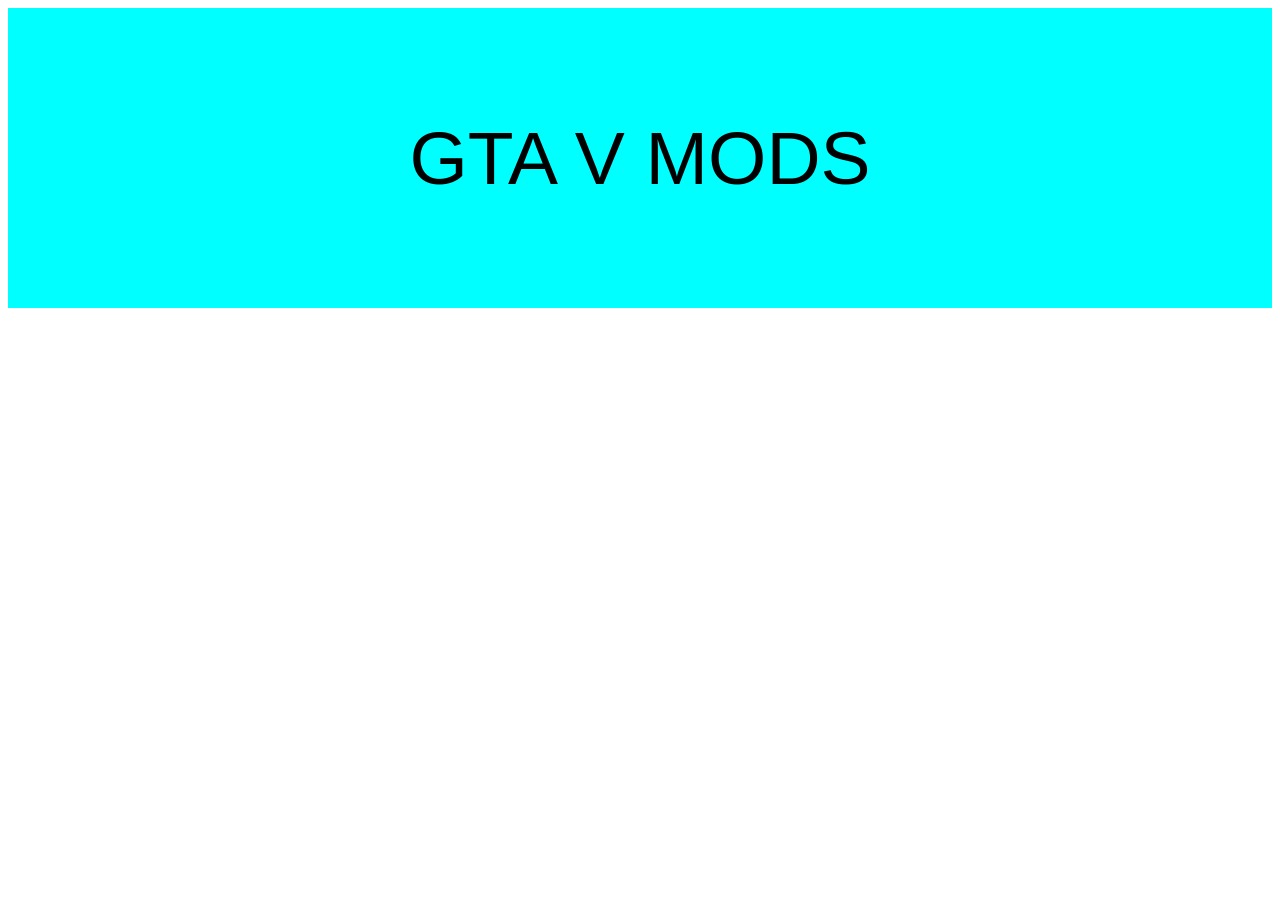
<file: index.html>
<!DOCTYPE html>
<html lang="en">
<head>
    <meta charset="UTF-8">
    <meta name="viewport" content="width=device-width, initial-scale=1.0">
    <link rel="stylesheet" href="css/style.css">
    <title>GTA V Mod Klub</title>
</head>
<body>
    <header>
        GTA V MODS
    </header>
</body>
</html>
</file>
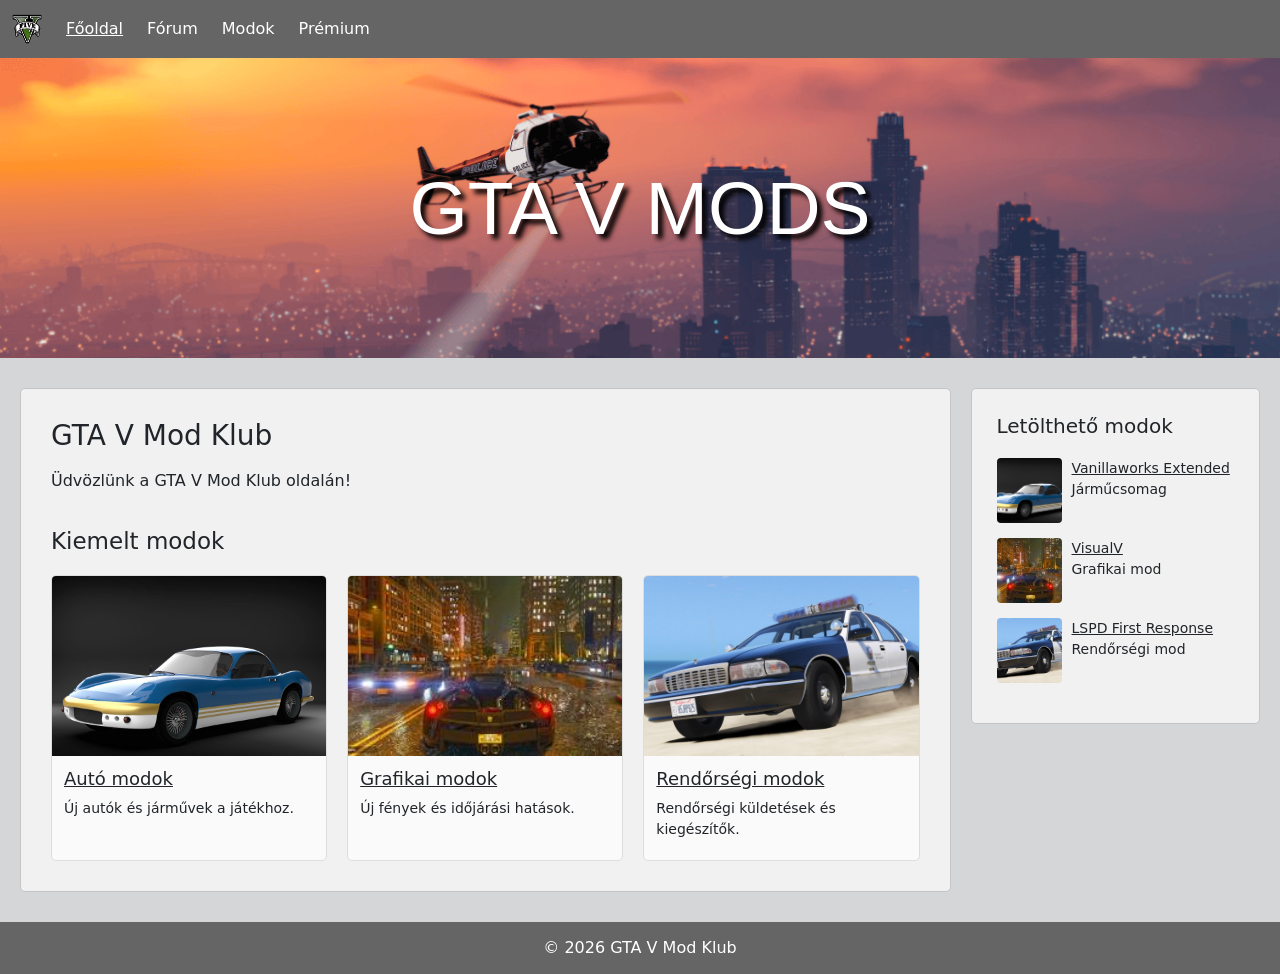
<file: weboldal/index.html>
<!DOCTYPE html>
<html lang="hu">
<head>
    <meta charset="UTF-8">
    <meta name="viewport" content="width=device-width, initial-scale=1.0">
    <link rel="stylesheet" href="css/style.css">
    <title>GTA V Mod Klub</title>
</head>
<body>
    <nav class="navbar" aria-label="Főmenü">
        <a href="index.html"><img src="pics/nav-icon.png" alt="GTA V Mod Klub főoldal" class="navkep"></a>
        <a href="index.html" aria-current="page">Főoldal</a>
        <a href="forum.html">Fórum</a>
        <a href="modok.html">Modok</a>
        <a href="premium.html">Prémium</a>
    </nav>
    <header>GTA V MODS</header>

    <main class="tartalom">
        <section class="fo-tartalom">
            <h1>GTA V Mod Klub</h1>
            <p>Üdvözlünk a GTA V Mod Klub oldalán!</p>

            <h2>Kiemelt modok</h2>
            <div class="modok">
                <article class="mod-kartya">
                    <img src="pics/auto.png" alt="">
                    <div class="mod-szoveg">
                        <h3><a href="modok.html#autok">Autó modok</a></h3>
                        <p>Új autók és járművek a játékhoz.</p>
                    </div>
                </article>

                <article class="mod-kartya">
                    <img src="pics/naturalvision.png" alt="">
                    <div class="mod-szoveg">
                        <h3><a href="modok.html#grafika">Grafikai modok</a></h3>
                        <p>Új fények és időjárási hatások.</p>
                    </div>
                </article>

                <article class="mod-kartya">
                    <img src="pics/rendorauto.png" alt="">
                    <div class="mod-szoveg">
                        <h3><a href="modok.html#rendorseg">Rendőrségi modok</a></h3>
                        <p>Rendőrségi küldetések és kiegészítők.</p>
                    </div>
                </article>
            </div>
        </section>

        <aside class="oldalsav">
            <div class="oldalsav-doboz">
                <h2>Letölthető modok</h2>

                <div class="letoltes-mod">
                    <img src="pics/auto.png" alt="">
                    <p><a href="modok.html#autok">Vanillaworks Extended</a><br>Járműcsomag</p>
                </div>

                <div class="letoltes-mod">
                    <img src="pics/naturalvision.png" alt="">
                    <p><a href="modok.html#grafika">VisualV</a><br>Grafikai mod</p>
                </div>

                <div class="letoltes-mod">
                    <img src="pics/rendorauto.png" alt="">
                    <p><a href="modok.html#rendorseg">LSPD First Response</a><br>Rendőrségi mod</p>
                </div>
            </div>
        </aside>
    </main>
    <footer>© 2026 GTA V Mod Klub</footer>
</body>
</html>
</file>
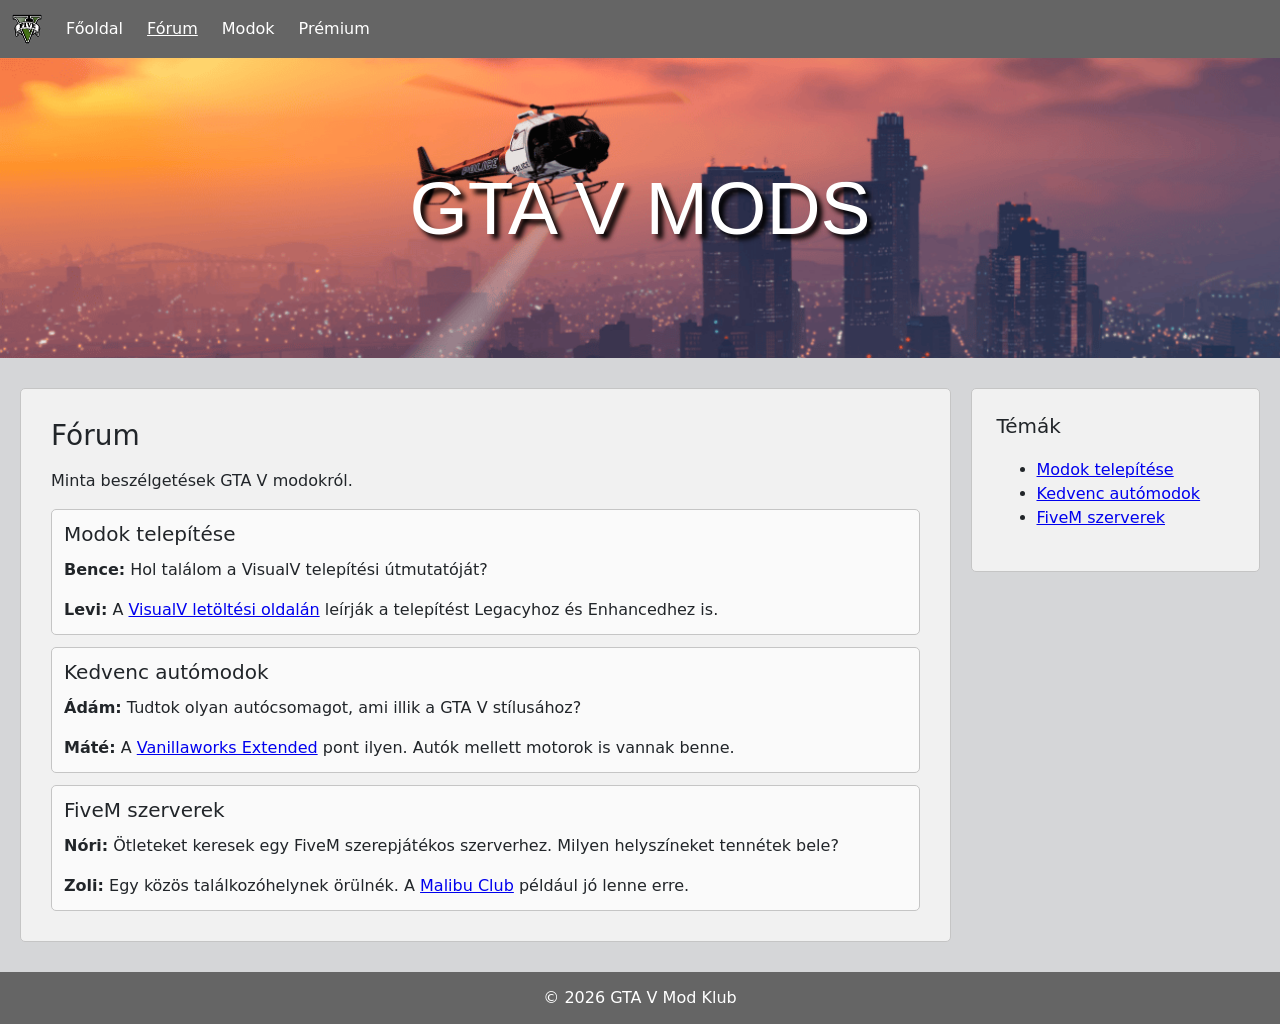
<file: weboldal/forum.html>
<!DOCTYPE html>
<html lang="hu">
<head>
    <meta charset="UTF-8">
    <meta name="viewport" content="width=device-width, initial-scale=1.0">
    <link rel="stylesheet" href="css/style.css">
    <title>Fórum | GTA V Mod Klub</title>
</head>
<body class="forum-oldal">
    <nav class="navbar" aria-label="Főmenü">
        <a href="index.html"><img src="pics/nav-icon.png" alt="GTA V Mod Klub főoldal" class="navkep"></a>
        <a href="index.html">Főoldal</a>
        <a href="forum.html" aria-current="page">Fórum</a>
        <a href="modok.html">Modok</a>
        <a href="premium.html">Prémium</a>
    </nav>
    <header>GTA V MODS</header>

    <main class="tartalom">
        <section class="fo-tartalom">
            <h1>Fórum</h1>
            <p>Minta beszélgetések GTA V modokról.</p>

            <article class="forum-tema" id="telepites">
                <h2>Modok telepítése</h2>
                <p><strong>Bence:</strong> Hol találom a VisualV telepítési útmutatóját?</p>
                <p><strong>Levi:</strong> A <a href="modok.html#grafika">VisualV letöltési oldalán</a> leírják a telepítést Legacyhoz és Enhancedhez is.</p>
            </article>

            <article class="forum-tema" id="automodok">
                <h2>Kedvenc autómodok</h2>
                <p><strong>Ádám:</strong> Tudtok olyan autócsomagot, ami illik a GTA V stílusához?</p>
                <p><strong>Máté:</strong> A <a href="modok.html#autok">Vanillaworks Extended</a> pont ilyen. Autók mellett motorok is vannak benne.</p>
            </article>

            <article class="forum-tema" id="fivem">
                <h2>FiveM szerverek</h2>
                <p><strong>Nóri:</strong> Ötleteket keresek egy FiveM szerepjátékos szerverhez. Milyen helyszíneket tennétek bele?</p>
                <p><strong>Zoli:</strong> Egy közös találkozóhelynek örülnék. A <a href="premium.html">Malibu Club</a> például jó lenne erre.</p>
            </article>
        </section>

        <aside class="oldalsav">
            <div class="oldalsav-doboz">
                <h2>Témák</h2>
                <ul>
                    <li><a href="#telepites">Modok telepítése</a></li>
                    <li><a href="#automodok">Kedvenc autómodok</a></li>
                    <li><a href="#fivem">FiveM szerverek</a></li>
                </ul>
            </div>
        </aside>
    </main>
    <footer>© 2026 GTA V Mod Klub</footer>
</body>
</html>
</file>
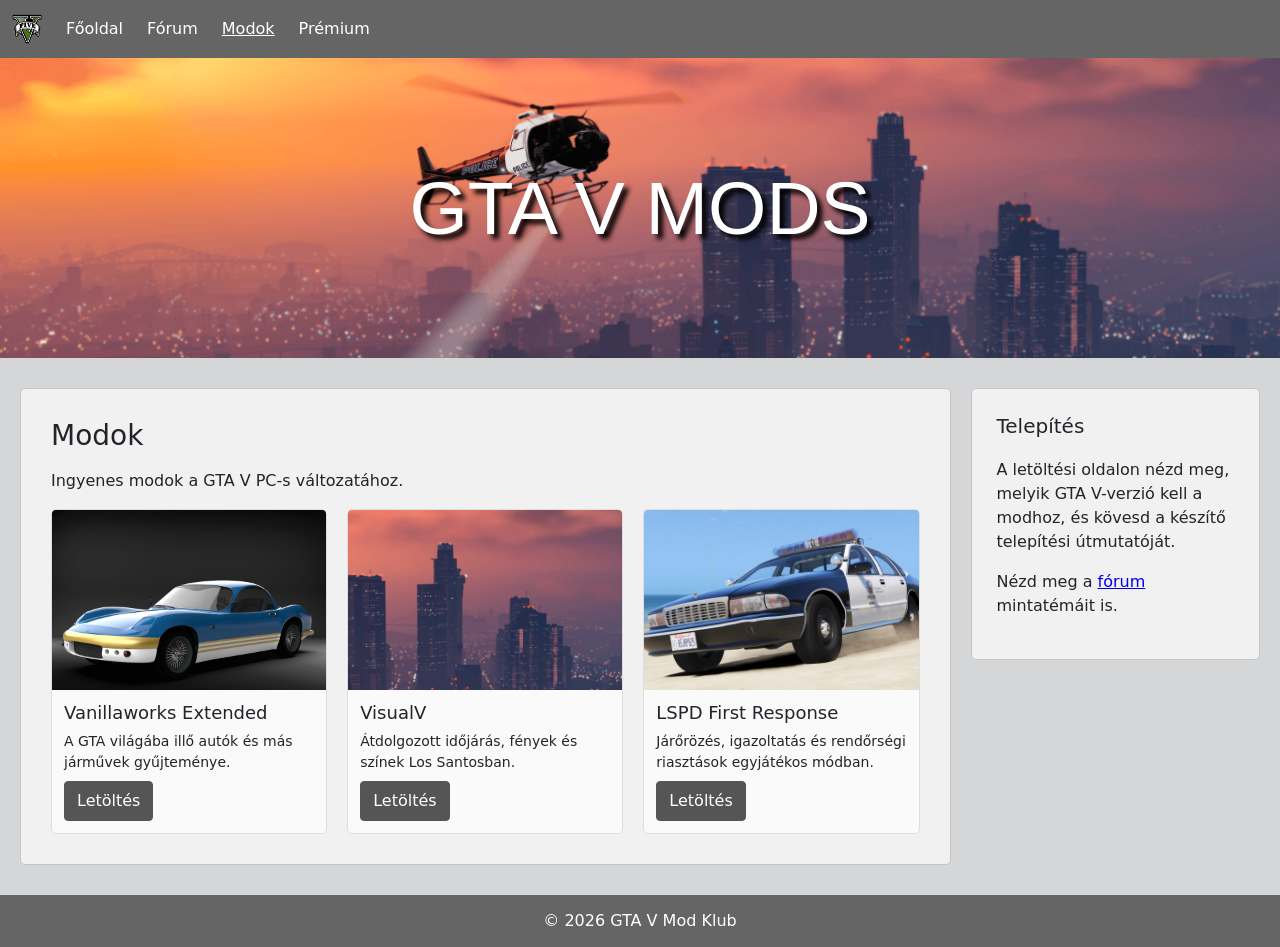
<file: weboldal/modok.html>
<!DOCTYPE html>
<html lang="hu">
<head>
    <meta charset="UTF-8">
    <meta name="viewport" content="width=device-width, initial-scale=1.0">
    <link rel="stylesheet" href="css/style.css">
    <title>Modok | GTA V Mod Klub</title>
</head>
<body>
    <nav class="navbar" aria-label="Főmenü">
        <a href="index.html"><img src="pics/nav-icon.png" alt="GTA V Mod Klub főoldal" class="navkep"></a>
        <a href="index.html">Főoldal</a>
        <a href="forum.html">Fórum</a>
        <a href="modok.html" aria-current="page">Modok</a>
        <a href="premium.html">Prémium</a>
    </nav>
    <header>GTA V MODS</header>

    <main class="tartalom">
        <section class="fo-tartalom">
            <h1>Modok</h1>
            <p>Ingyenes modok a GTA V PC-s változatához.</p>

            <div class="modok">
                <article class="mod-kartya" id="autok">
                    <img src="pics/auto.png" alt="">
                    <div class="mod-szoveg">
                        <h2>Vanillaworks Extended</h2>
                        <p>A GTA világába illő autók és más járművek gyűjteménye.</p>
                        <a class="gomb" href="https://www.gta5-mods.com/vehicles/vanillaworks-extended-pack-add-on-oiv-tuning-liveries-vanillaworks-and-other-modders"
                            aria-label="Vanillaworks Extended letöltése">Letöltés</a>
                    </div>
                </article>

                <article class="mod-kartya" id="grafika">
                    <img src="pics/header-hatter.png" alt="">
                    <div class="mod-szoveg">
                        <h2>VisualV</h2>
                        <p>Átdolgozott időjárás, fények és színek Los Santosban.</p>
                        <a class="gomb" href="https://www.gta5-mods.com/misc/visualv" aria-label="VisualV letöltése">Letöltés</a>
                    </div>
                </article>

                <article class="mod-kartya" id="rendorseg">
                    <img src="pics/rendorauto.png" alt="">
                    <div class="mod-szoveg">
                        <h2>LSPD First Response</h2>
                        <p>Járőrözés, igazoltatás és rendőrségi riasztások egyjátékos módban.</p>
                        <a class="gomb" href="https://www.lcpdfr.com/downloads/gta5mods/g17media/7792-lspd-first-response/"
                            aria-label="LSPD First Response letöltése">Letöltés</a>
                    </div>
                </article>
            </div>
        </section>

        <aside class="oldalsav">
            <div class="oldalsav-doboz">
                <h2>Telepítés</h2>
                <p>A letöltési oldalon nézd meg, melyik GTA V-verzió kell a modhoz, és kövesd a készítő telepítési útmutatóját.</p>
                <p>Nézd meg a <a href="forum.html">fórum</a> mintatémáit is.</p>
            </div>
        </aside>
    </main>
    <footer>© 2026 GTA V Mod Klub</footer>
</body>
</html>
</file>
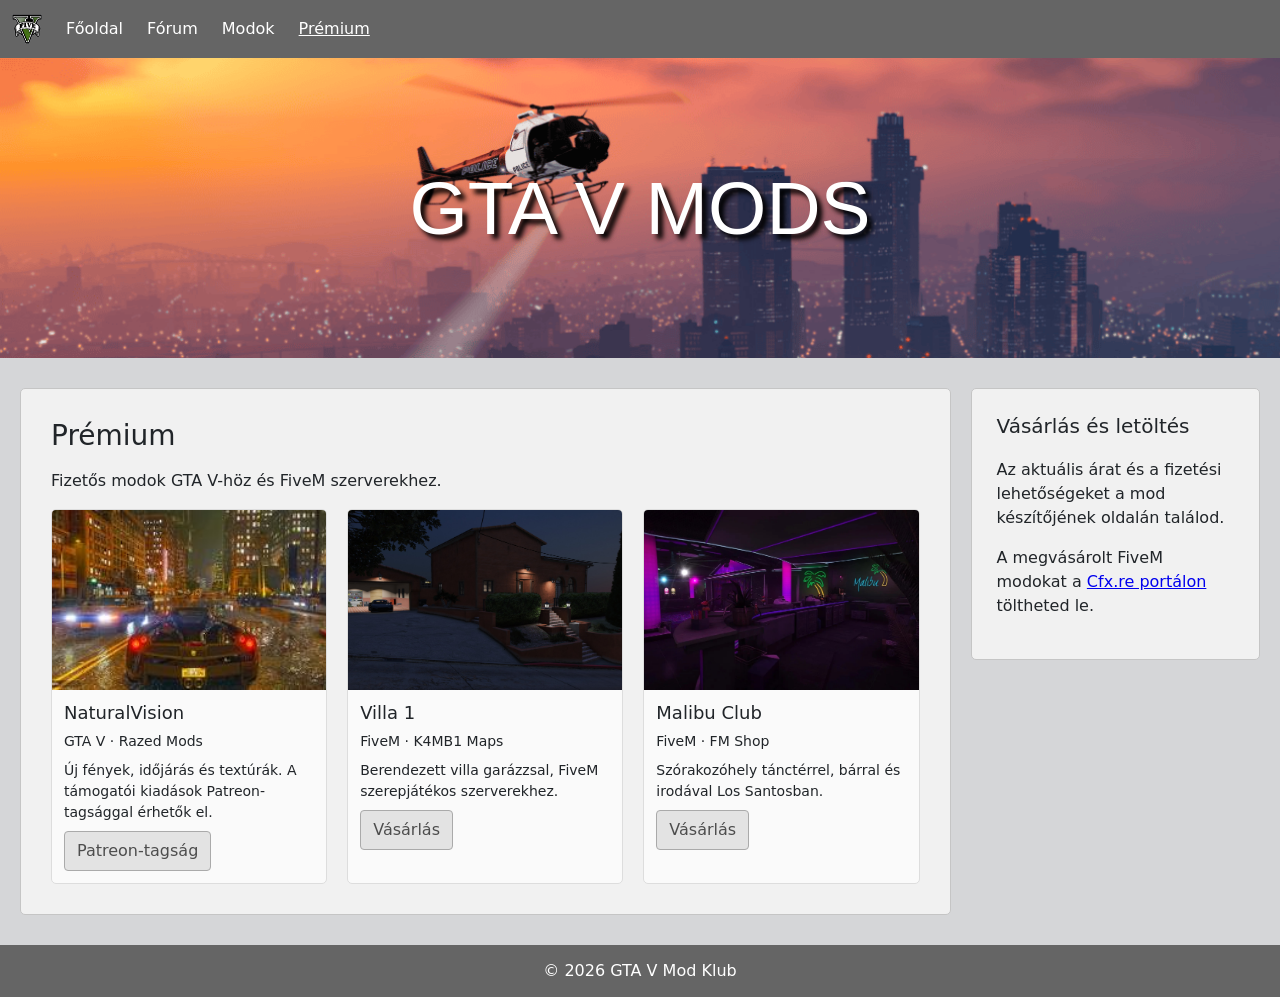
<file: weboldal/premium.html>
<!DOCTYPE html>
<html lang="hu">
<head>
    <meta charset="UTF-8">
    <meta name="viewport" content="width=device-width, initial-scale=1.0">
    <link rel="stylesheet" href="css/style.css">
    <title>Prémium | GTA V Mod Klub</title>
</head>
<body>
    <nav class="navbar" aria-label="Főmenü">
        <a href="index.html"><img src="pics/nav-icon.png" alt="GTA V Mod Klub főoldal" class="navkep"></a>
        <a href="index.html">Főoldal</a>
        <a href="forum.html">Fórum</a>
        <a href="modok.html">Modok</a>
        <a href="premium.html" aria-current="page">Prémium</a>
    </nav>
    <header>GTA V MODS</header>

    <main class="tartalom">
        <section class="fo-tartalom">
            <h1>Prémium</h1>
            <p>Fizetős modok GTA V-höz és FiveM szerverekhez.</p>

            <div class="modok">
                <article class="mod-kartya">
                    <img src="pics/naturalvision.png" alt="Esős esti utca a NaturalVision grafikájával">
                    <div class="mod-szoveg">
                        <h2>NaturalVision</h2>
                        <p>GTA V · Razed Mods</p>
                        <p>Új fények, időjárás és textúrák. A támogatói kiadások Patreon-tagsággal érhetők el.</p>
                        <button class="gomb" type="button" disabled>Patreon-tagság</button>
                    </div>
                </article>

                <article class="mod-kartya">
                    <img src="pics/villa-1.jpg" alt="A villa és a kivilágított garázs este">
                    <div class="mod-szoveg">
                        <h2>Villa 1</h2>
                        <p>FiveM · K4MB1 Maps</p>
                        <p>Berendezett villa garázzsal, FiveM szerepjátékos szerverekhez.</p>
                        <button class="gomb" type="button" aria-label="Villa 1 vásárlása" disabled>Vásárlás</button>
                    </div>
                </article>

                <article class="mod-kartya">
                    <img src="pics/malibu-club.jpg" alt="A Malibu Club bárja neonfényekkel">
                    <div class="mod-szoveg">
                        <h2>Malibu Club</h2>
                        <p>FiveM · FM Shop</p>
                        <p>Szórakozóhely tánctérrel, bárral és irodával Los Santosban.</p>
                        <button class="gomb" type="button" aria-label="Malibu Club vásárlása" disabled>Vásárlás</button>
                    </div>
                </article>
            </div>
        </section>

        <aside class="oldalsav">
            <div class="oldalsav-doboz">
                <h2>Vásárlás és letöltés</h2>
                <p>Az aktuális árat és a fizetési lehetőségeket a mod készítőjének oldalán találod.</p>
                <p>A megvásárolt FiveM modokat a <a href="https://portal.cfx.re/assets/granted-assets">Cfx.re portálon</a> töltheted le.</p>
            </div>
        </aside>
    </main>
    <footer>© 2026 GTA V Mod Klub</footer>
</body>
</html>
</file>
<file: css/style.css>
header {
    text-align: center;
    display: flex;
    justify-content: center;
    align-items: center;
    background-color: aqua;
    height: 300px;
    font-size: 75px;
    font-family: 'Gill Sans', 'Gill Sans MT', 'Calibri', 'Trebuchet MS', sans-serif
}
</file>
<file: weboldal/css/style.css>
* {
    box-sizing: border-box;
}

body {
    margin: 0;
    background-color: grey;
    color: #212529;
    font-family: system-ui, sans-serif;
    line-height: 1.5;
}

h1, h2, h3, h4, p {
    margin-top: 0;
}

h1, h2, h3, h4 {
    line-height: 1.2;
    font-weight: 500;
}

header {
    text-align: center;
    display: flex;
    justify-content: center;
    align-items: center;
    background-image: url(../pics/header-hatter.png);
    background-repeat: no-repeat;
    background-size: cover;
    height: 300px;
    font-size: 75px;
    text-shadow: 5px 5px 5px black;
    color: white;
    font-family: 'Gill Sans', 'Gill Sans MT', 'Calibri', 'Trebuchet MS', sans-serif;
}

.navkep {
    display: block;
    height: 30px;
    width: 30px;
}

.navbar {
    display: flex;
    align-items: center;
    flex-wrap: wrap;
    gap: 4px 8px;
    padding: 8px 12px;
    background-color: #656565;
}

.navbar a {
    padding: 6px 8px;
    color: white;
    text-decoration: none;
}

.navbar a:hover,
.navbar a[aria-current="page"] {
    text-decoration: underline;
}

.navbar a:first-child {
    padding-left: 0;
}

footer {
    padding: 14px 20px;
    background-color: #656565;
    color: white;
    text-align: center;
}

.tartalom {
    display: flex;
    gap: 20px;
    align-items: flex-start;
    padding: 30px 20px;
    background-color: #d5d6d8;
}

.fo-tartalom {
    flex: 3;
    min-width: 0;
    background-color: #f1f1f1;
    border: 1px solid #c5c5c5;
    border-radius: 5px;
    padding: 30px;
}

.fo-tartalom h1 {
    font-size: 28px;
    margin-bottom: 16px;
}

.fo-tartalom h2 {
    font-size: 23px;
    margin-top: 35px;
    margin-bottom: 20px;
}

.modok {
    display: flex;
    flex-wrap: wrap;
    gap: 20px;
}

.mod-kartya {
    background-color: #fafafa;
    border: 1px solid #ddd;
    border-radius: 5px;
    overflow: hidden;
    flex: 1 1 180px;
    min-width: 0;
    transition: transform 0.3s ease, box-shadow 0.3s ease;
}

.mod-kartya:hover {
    transform: translateY(-8px);
    box-shadow: 0 8px 16px rgba(0, 0, 0, 0.2);
}

.mod-kartya img {
    width: 100%;
    height: 180px;
    object-fit: cover;
    display: block;
    transition: transform 0.4s ease;
}

.mod-kartya:hover img {
    transform: scale(1.05);
}

.mod-szoveg {
    padding: 12px;
}

.mod-szoveg h2,
.mod-szoveg h3 {
    font-size: 18px;
    margin-top: 0;
    margin-bottom: 8px;
}

.mod-szoveg p {
    font-size: 14px;
    margin-bottom: 8px;
}

.mod-szoveg h3 a, .letoltes-mod a {
    color: inherit;
}

@media (max-width: 768px) {
    body:not(.forum-oldal) header {
        height: 180px;
        font-size: 42px;
    }

    body:not(.forum-oldal) .tartalom {
        flex-direction: column;
        padding: 16px;
    }

    body:not(.forum-oldal) .fo-tartalom,
    body:not(.forum-oldal) .oldalsav {
        width: 100%;
        min-width: 0;
    }

    body:not(.forum-oldal) .fo-tartalom {
        padding: 18px;
    }
}

.oldalsav {
    flex: 1;
    min-width: 260px;
}

.oldalsav-doboz {
    background-color: #f1f1f1;
    border: 1px solid #c5c5c5;
    border-radius: 5px;
    padding: 25px;
    margin-bottom: 30px;
}

.oldalsav h2 {
    font-size: 20px;
    margin-bottom: 20px;
}

.letoltes-mod {
    display: flex;
    gap: 10px;
    margin-bottom: 15px;
    align-items: flex-start;
    transition: transform 0.3s ease;
}

.letoltes-mod:hover {
    transform: translateX(8px);
}

.letoltes-mod img {
    width: 65px;
    height: 65px;
    object-fit: cover;
    border-radius: 4px;
}

.letoltes-mod p {
    font-size: 14px;
    margin: 0;
}

.gomb {
    display: inline-block;
    padding: 7px 12px;
    border: 1px solid #555;
    border-radius: 4px;
    background-color: #555;
    color: white;
    font: inherit;
    text-decoration: none;
    cursor: pointer;
}

.gomb:hover {
    background-color: #393939;
}

.gomb:disabled {
    border-color: #aaa;
    background-color: #e3e3e3;
    color: #4d4d4d;
    cursor: default;
}

.forum-oldal {
    min-width: 720px;
}

.forum-tema {
    margin-top: 12px;
    padding: 12px;
    border: 1px solid #c5c5c5;
    border-radius: 5px;
    background-color: #fafafa;
}

.forum-tema h2 {
    margin: 0 0 12px;
    font-size: 20px;
}

.forum-tema p:last-child {
    margin-bottom: 0;
}

a:focus-visible, button:focus-visible {
    outline: 2px solid #175998;
    outline-offset: 3px;
}

.navbar a:focus-visible {
    outline-color: white;
}

@media (prefers-reduced-motion: reduce) {
    .mod-kartya, .mod-kartya img, .letoltes-mod {
        transition: none;
    }

    .mod-kartya:hover, .mod-kartya:hover img, .letoltes-mod:hover {
        transform: none;
    }
}
</file>
